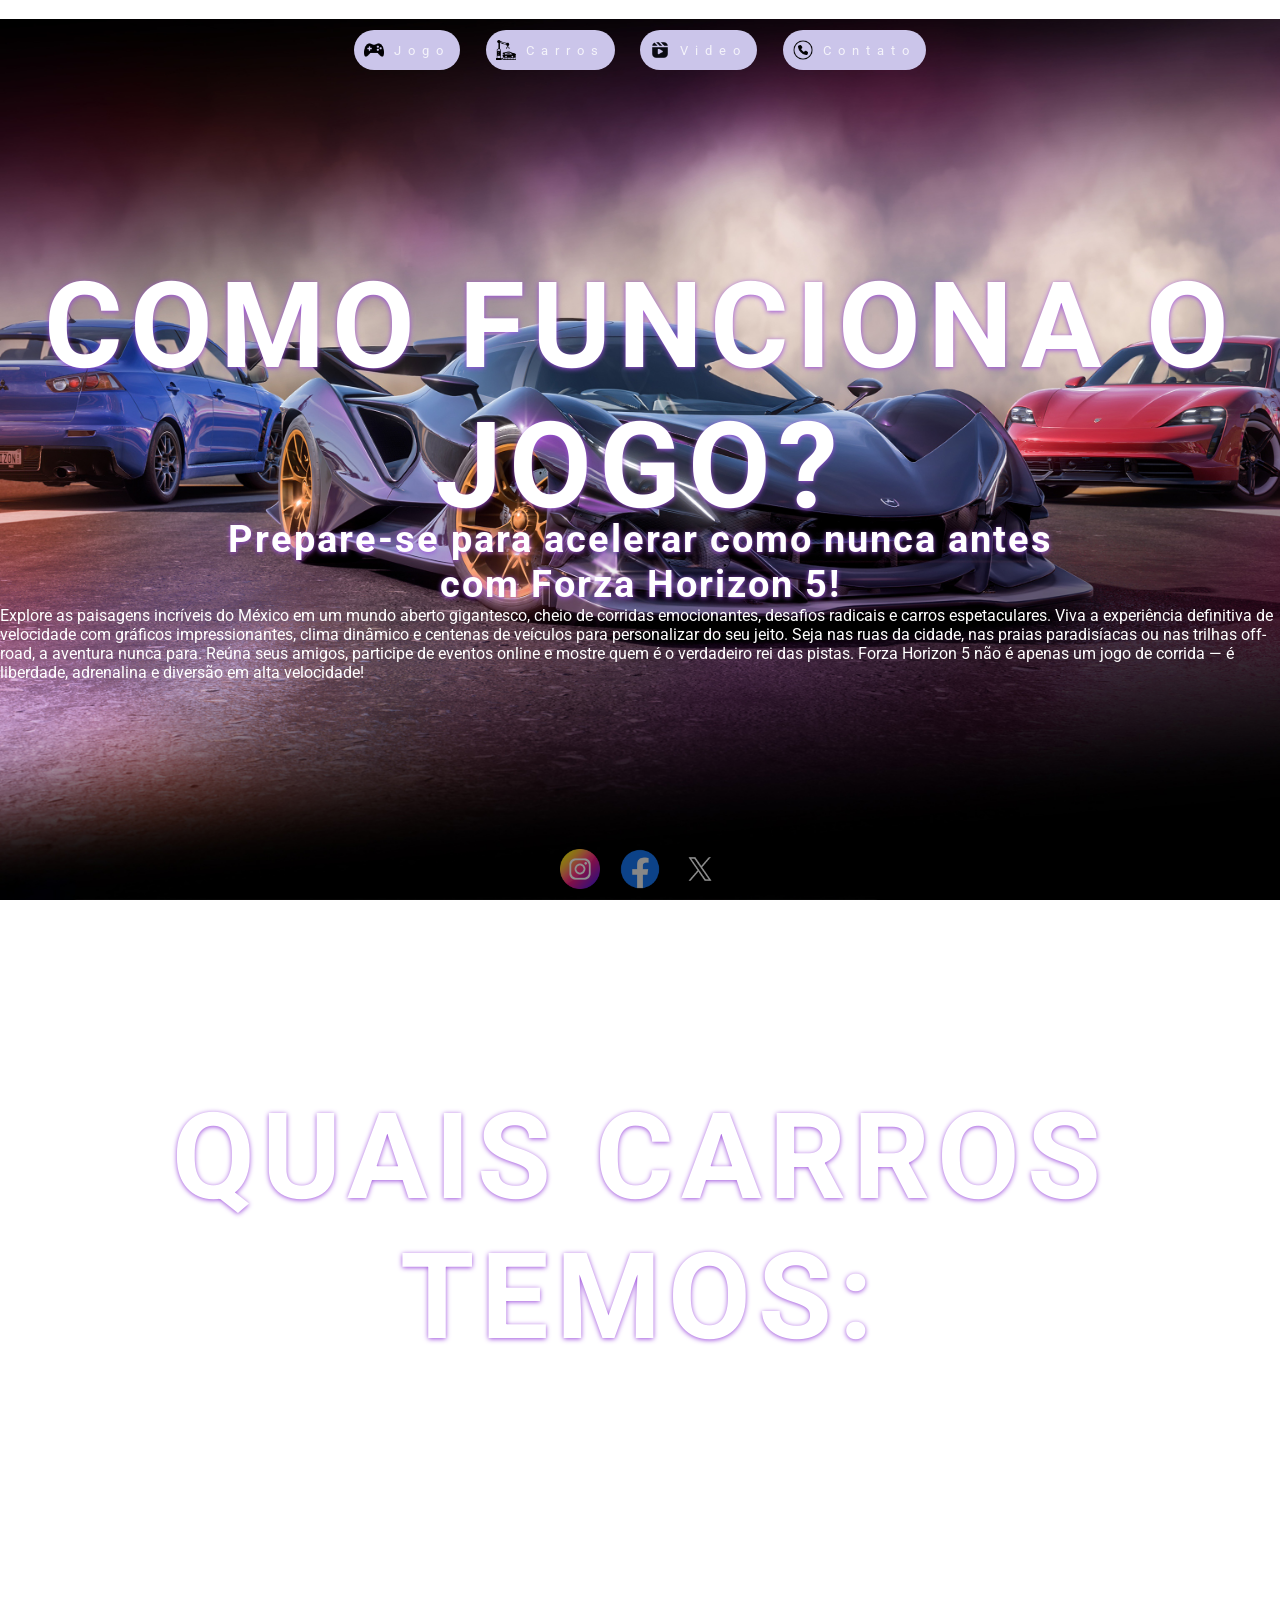
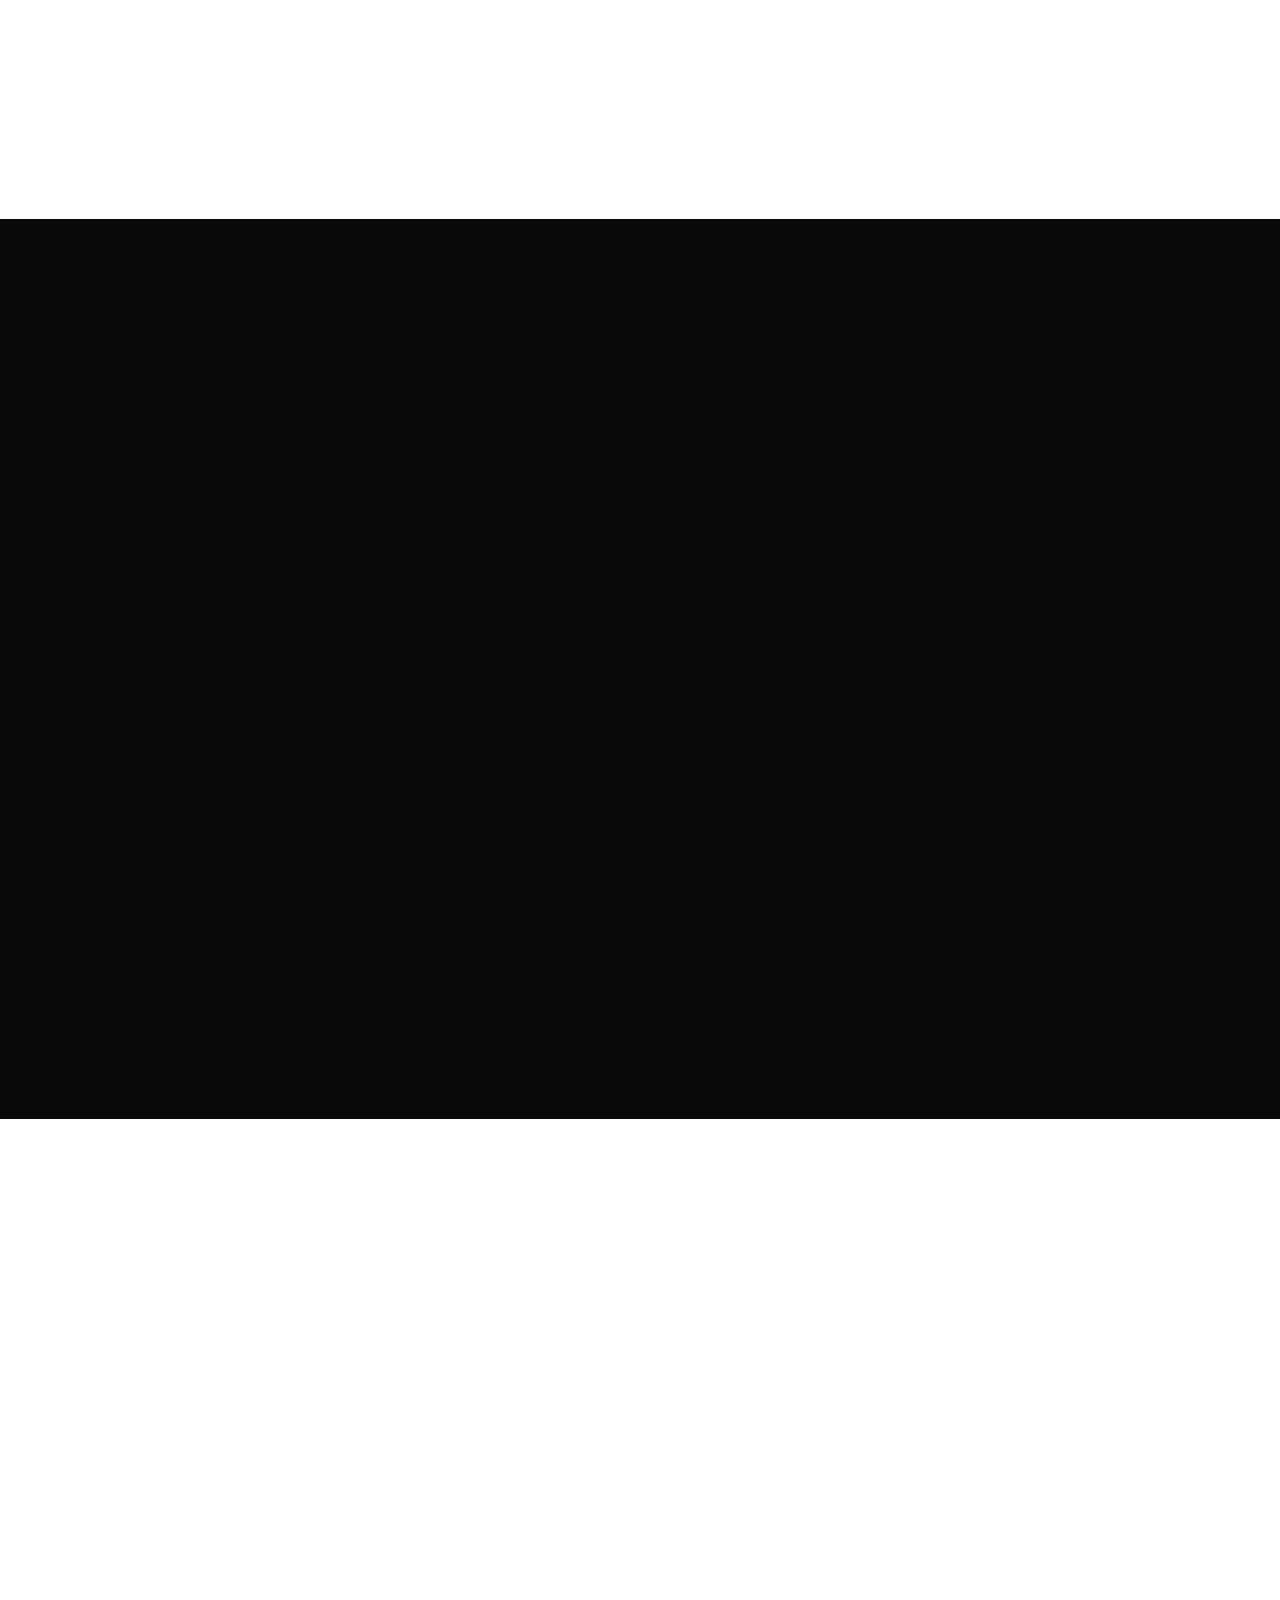
<file: src/index.html>
<!DOCTYPE html>
<html lang="en">
<head>
    <meta charset="UTF-8">
    <meta name="viewport" content="width=device-width, initial-scale=1.0">
    <title>Forza 5</title>
    <link rel="stylesheet" href="style.css">
    <link rel="preconnect" href="https://fonts.googleapis.com">
    <link rel="preconnect" href="https://fonts.gstatic.com" crossorigin>
    <link href="https://fonts.googleapis.com/css2?family=Roboto:ital,wght@0,100..900;1,100..900&display=swap" rel="stylesheet">
</head>
<body>
    <nav>
        <span class="navItems">
            <img src="../assets/icons/games.png" alt="Jogo" width="20px">
            <a class="navWords" href="#s1">Jogo</a>
        </span>
        <span class="navItems">
            <img src="../assets/icons/car.png" alt="Carros" width="20px">
            <a class="navWords" href="#s2">Carros</a>
        </span>
        <span class="navItems">
            <img src="../assets/icons/clapperboard.png" alt="Video" width="20px">
            <a class="navWords" href="#s3">Video</a>
        </span>
        <span class="navItems">
            <img src="../assets/icons/telephone (1).png" alt="Contato" width="20px">
            <a class="navWords" href="#s4">Contato</a>
        </span>
    </nav>
    <br>
    <main>
        <section id="s1">
            <h1>Como funciona o jogo?</h1>
            <h2>Prepare-se para acelerar como nunca antes com Forza Horizon 5!</h2>
            <p> Explore as paisagens incríveis do México em um mundo aberto gigantesco, cheio de corridas emocionantes, desafios radicais e carros espetaculares. Viva a experiência definitiva de velocidade com gráficos impressionantes, clima dinâmico e centenas de veículos para personalizar do seu jeito.

            Seja nas ruas da cidade, nas praias paradisíacas ou nas trilhas off-road, a aventura nunca para. Reúna seus amigos, participe de eventos online e mostre quem é o verdadeiro rei das pistas. Forza Horizon 5 não é apenas um jogo de corrida — é liberdade, adrenalina e diversão em alta velocidade!</p>
        </section>

        <section id="s2">
            <h1>Quais carros temos:</h1>
            <br>
            <ul>
                <li>Koenigsegg Jesko (2020)</li>
                <br>
                <li>Mercedes-AMG One (2021)</li>
                <br>
                <li>Lamborghini Sesto Elemento Forza Edition (2011)</li>
                <br>
                <li>Porsche Taycan Turbo S (2020)</li>
                <br>
                <li>Ford Racing Escort MK1 (1967)</li>
                <br>
                <li>Ferrari F40 Competizione (1989)</li>
                <br>
                <li>Mitsubishi Lancer Evolution X GSR (2008)</li>
                <br>
            </ul>
        </section>

        <section id="s3">
            <iframe width="560" height="315" class="vid" src="https://www.youtube.com/embed/W-SpP-Z0Uu8?si=h2y1q0su9qyCmnZg" title="YouTube video player" frameborder="0" allow="accelerometer; autoplay; clipboard-write; encrypted-media; gyroscope; picture-in-picture; web-share" referrerpolicy="strict-origin-when-cross-origin" allowfullscreen></iframe>
        </section>

        <section id="s4">

        </section>
        
    </main>
    <footer>
        <a href="https://www.instagram.com" target="_blank"> 
            <img width="40px" src="../assets/icons/instagram.png" alt="instagram">
        </a>
        <a href="https://www.facebook.com" target="_blank">
            <img width="40px" src="../assets/icons/facebook.png" alt="facebook">
        </a>
        <a href="https://www.x.com" target="_blank">
            <img width="40px" src="../assets/icons/twitter.png" alt="X">
        </a>
    </footer>

    <script src="script.js"></script>
</body>
</html>
</file>
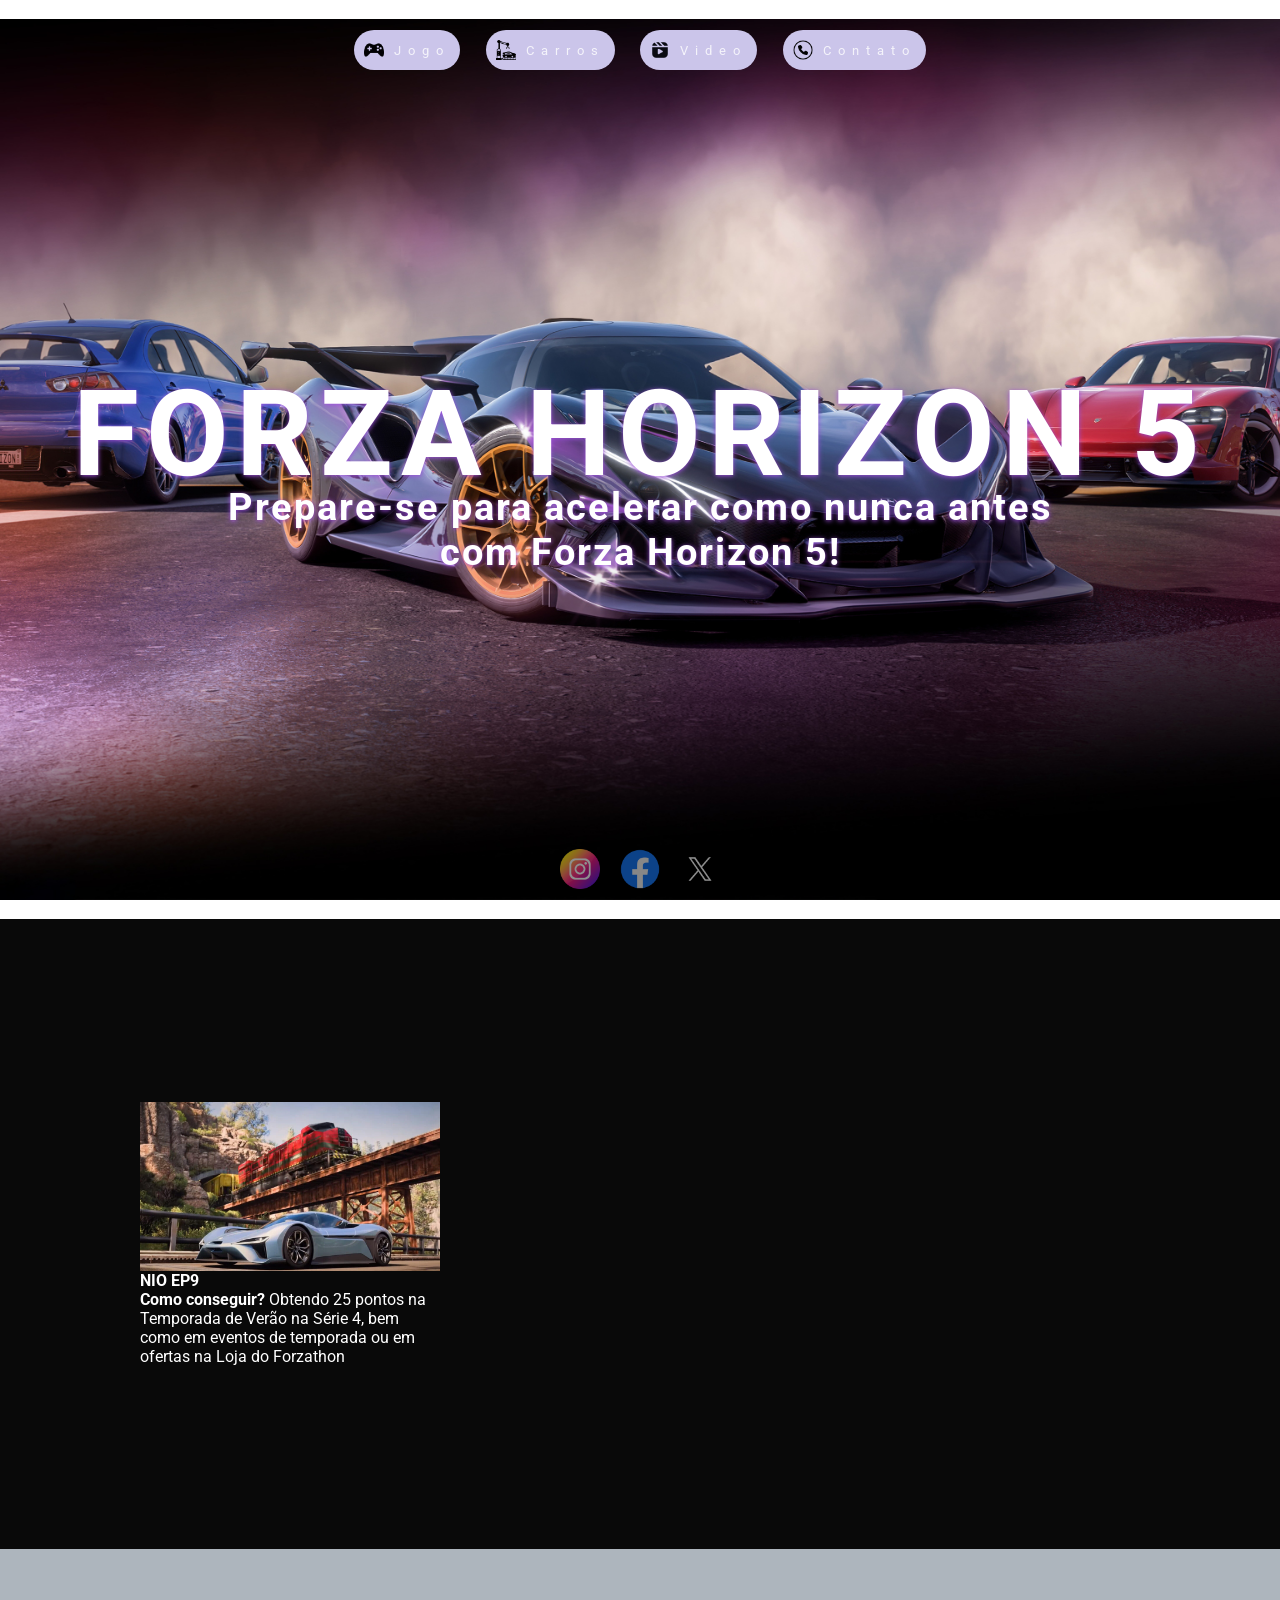
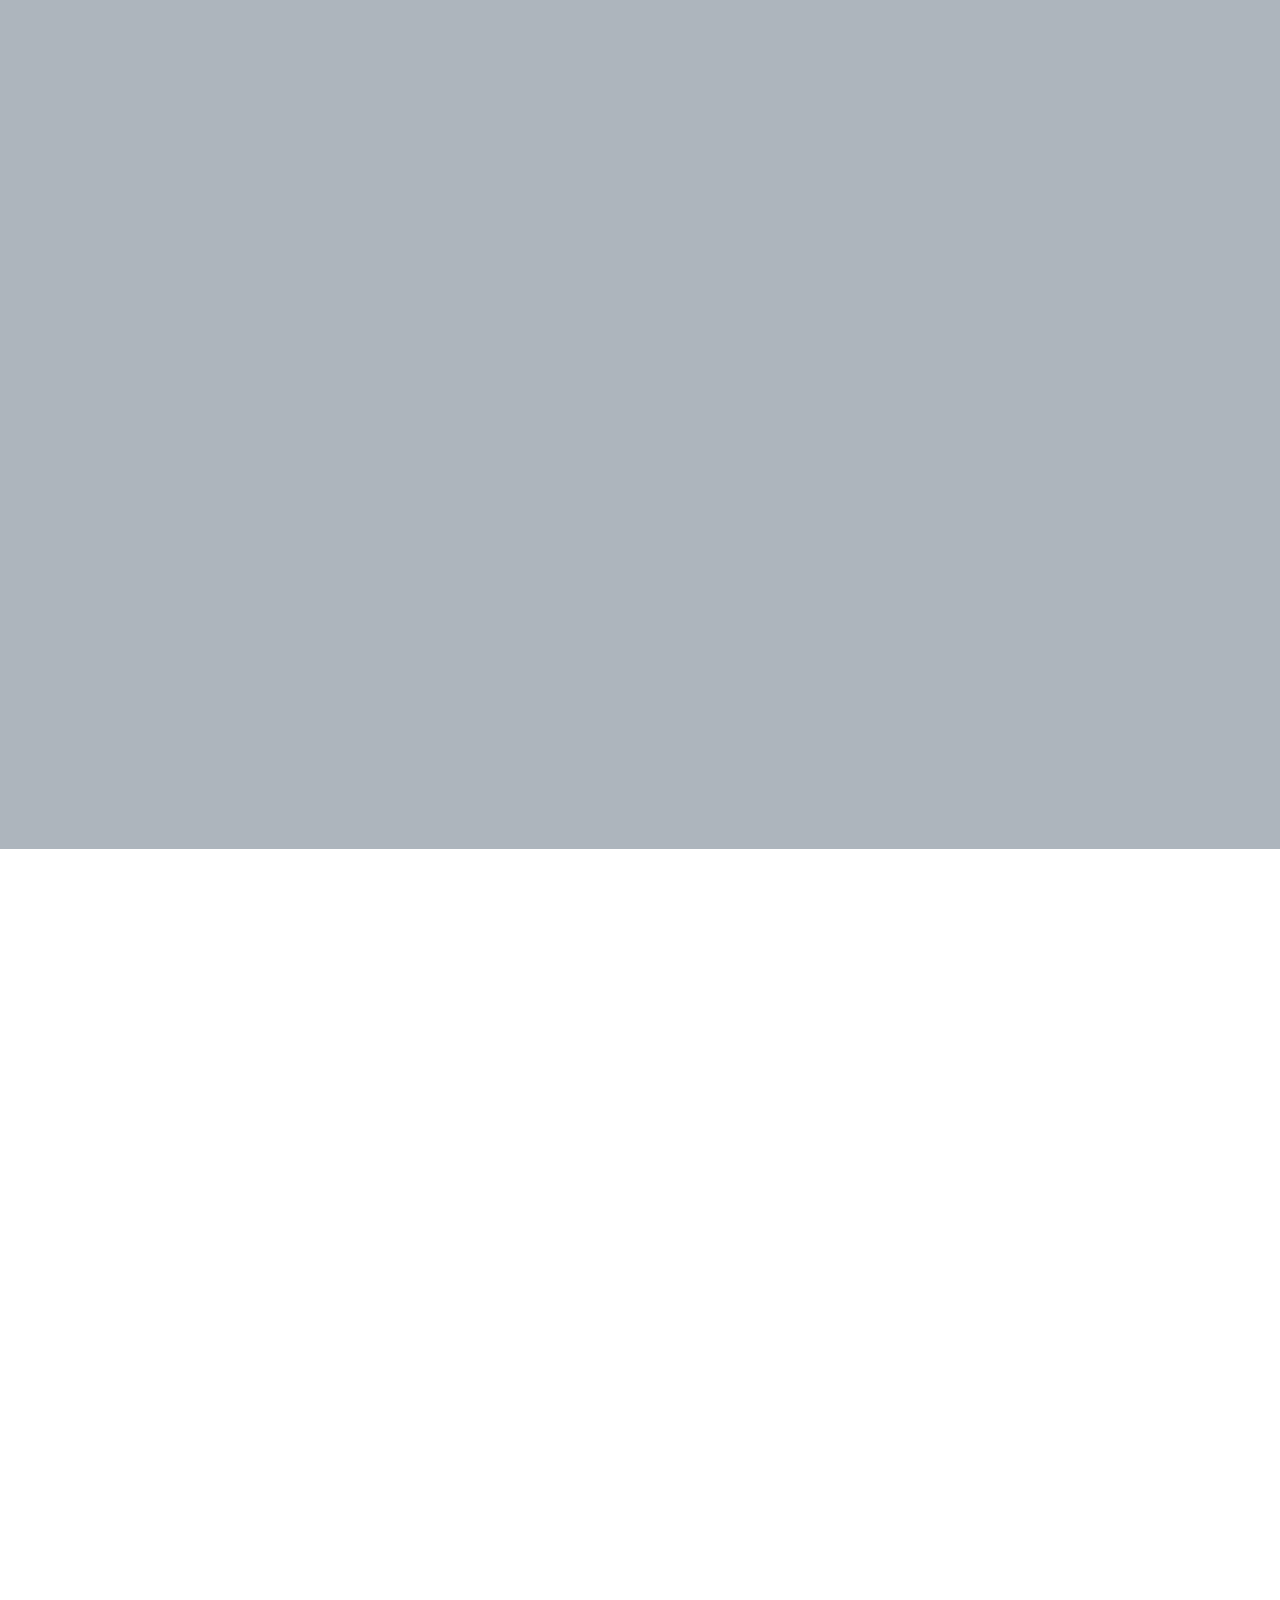
<file: lp-sesi-main/src/index.html>
<!DOCTYPE html>
<html lang="en">
<head>
    <meta charset="UTF-8">
    <meta name="viewport" content="width=device-width, initial-scale=1.0">
    <title>Forza 5</title>
    <link rel="stylesheet" href="style.css">
    <link rel="preconnect" href="https://fonts.googleapis.com">
    <link rel="preconnect" href="https://fonts.gstatic.com" crossorigin>
    <link href="https://fonts.googleapis.com/css2?family=Roboto:ital,wght@0,100..900;1,100..900&display=swap" rel="stylesheet">
</head>
<body>
    <nav>
        <span class="navItems">
            <img src="../assets/icons/games.png" alt="Jogo" width="20px">
            <a class="navWords" href="#s1">Jogo</a>
        </span>
        <span class="navItems">
            <img src="../assets/icons/car.png" alt="Carros" width="20px">
            <a class="navWords" href="#s2">Carros</a>
        </span>
        <span class="navItems">
            <img src="../assets/icons/clapperboard.png" alt="Video" width="20px">
            <a class="navWords" href="#s3">Video</a>
        </span>
        <span class="navItems">
            <img src="../assets/icons/telephone (1).png" alt="Contato" width="20px">
            <a class="navWords" href="#s4">Contato</a>
        </span>
    </nav>
    <br>
    <main>
        <section id="s1">
            <h1>Forza Horizon 5</h1>
            <h2>Prepare-se para acelerar como nunca antes com Forza Horizon 5!</h2>
            
        </section>

        <section id="s2">
            <div class="card">
                <img width="300px" height="auto" src="../assets/icons/bgcar1.jpg" alt="">
                <div>
                    <h4>NIO EP9</h4>
                    <p><strong>Como conseguir?</strong> Obtendo 25 pontos na Temporada de Verão na Série 4, bem como em eventos de temporada ou em ofertas na Loja do Forzathon</p>
                </div>
            </div>
            <div class="card">
                <img width="300px" height="auto" src="../assets/icons/bgcar2.jpg" alt="">
                <div>
                    <h4>MG XPower SV-R</h4>
                    <p><strong>Como conseguir?</strong> Disponível a partir do dia 24 de fevereiro de 2022 para os compradores do Passe de Temporada do Forza Horizon 5 (o “Car Pass”)</p>
                </div>
            </div>
            <div class="card">
                <img width="300px" height="auto" src="../assets/icons/bgcar3.jpg" alt="">
                <div>
                    <h4>MG MG3</h4>
                    <p><strong>Como conseguir?</strong> Obtendo 25 pontos na Temporada de Primavera na Série 4, bem como em eventos de temporada ou em ofertas na Loja do Forzathon</p>
                </div>
            </div>
        </section>

        <section id="s3">
            <iframe width="560" height="315" class="vid" src="https://www.youtube.com/embed/W-SpP-Z0Uu8?si=h2y1q0su9qyCmnZg" title="YouTube video player" frameborder="0" allow="accelerometer; autoplay; clipboard-write; encrypted-media; gyroscope; picture-in-picture; web-share" referrerpolicy="strict-origin-when-cross-origin" allowfullscreen></iframe>
        </section>

        <section id="s4">

        </section>
        
    </main>
    <footer>
        <a href="https://www.instagram.com" target="_blank"> 
            <img width="40px" src="../assets/icons/instagram.png" alt="instagram">
        </a>
        <a href="https://www.facebook.com" target="_blank">
            <img width="40px" src="../assets/icons/facebook.png" alt="facebook">
        </a>
        <a href="https://www.x.com" target="_blank">
            <img width="40px" src="../assets/icons/twitter.png" alt="X">
        </a>
    </footer>

    <script src="script.js"></script>
</body>
</html>
</file>
<file: src/style.css>
:root{
    --text: #ffff;
    --bg: #051723;
    --dblue: #03045E;
    --mblue: #0077B6;
    --lblue: #00B4D8;
    --rednav: #9d4edd;
    --cyan: #CAF0F8;
    --lpurple: #cbc5ea;

}

nav{
    width: 100%;
    position: fixed;
    top: 0;
    background-color: transparent;
    display: flex;
    align-items: center;
    justify-content:center;
    gap: 2vw;
    height: 100px;
    z-index: 999;
    animation: decima 1s ease-in-out;
    transition: all 1s ease-in-out;
    
    
}

.navItems{
    display: flex;
    align-items: center;
    justify-content: center;
    gap: 10px;
    background-color: var(--lpurple);
    padding: 10px;
    border-radius: 999px;
}

nav.sc{
    background-color:   #a557e444;
}

@keyframes decima{
    0%{
        transform: translateY(-100px);
    }
}
*{
    margin: 0;
    padding: 0;
    box-sizing: border-box;
    scroll-behavior: smooth;
}

body{
    font-family: "Roboto", sans-serif;
    color: var(--text);
}



.navItems:hover{
    cursor: pointer;
}

a{
    color: inherit;
    text-decoration: none;
    font-size: 1vw;
    letter-spacing: 7px;
    opacity: 0.8;
    transition: all 200ms linear;
}

a:hover{
    opacity: 1;
    text-shadow: 0px 3px 10px var(--text);
}

section{
    min-height: 100vh;
    height: auto;
}

#s1{
    background-image: url('../assets/icons/bgDesktop.jpg');
    background-attachment: fixed;
    background-position: center;
    background-repeat: no-repeat;
    background-size: cover;
    display: flex;
    align-items: center;
    justify-content: center;
    flex-direction: column;
}

#s2{
    background-image: url(../assets/icons/bgGarage.avif);
    background-attachment: fixed;
    background-position: center;
    background-repeat: no-repeat;
    background-size: cover;
    display: flex;
    align-items: center;
    justify-content: center;
    flex-direction: column;
}

h1{
    font-size: 120px;
    word-break: break-word;
    overflow-wrap: break-word;
    text-transform: uppercase;
    text-shadow: 0px 1px 5px  var(--rednav);
    letter-spacing: 7px;
    width: 100%;
    text-align: center;
    animation: esquerda 2s  ease-in-out;

}

h2{
        font-size: 3vw;
        letter-spacing: 2px;
        width: 67%;
        margin-top: -20px;
        text-align: center;
        text-shadow: 0px 1px 5px var(--rednav);
        animation: direita 2s ease-in-out;
}

footer{
    display: flex;
    align-items: center;
    justify-content: center;
    gap: 20px;
    height: 60px;
    background-color: transparent;
    position: fixed;
    bottom: 0;
    width: 100%;
    transition: all 1s ease-in-out;
}

footer.ft{
    background-color: transparent;
}

footer a img{
    opacity: 0.7;
    transition: all 200ms linear;
}

footer a img:hover{
    opacity: 1;
    box-shadow: 0px 3px 10px #090909;
    transform: translateY(-5px) scale(1.1) rotate(360deg);
}

#s3{
    display: flex;
    align-items: center;
    justify-content: center;
    background-color: #090909;
}

.vid{
    width: 1000px;
    height: 520px;

}


@media (width <= 1000px){
    .navWords{
        display: none;
    }
    #s1{
        background-image: url('../assets/icons/bgMobile.jpg');
    }
    h1{
        line-height: 120px;
    }
    h2{
        margin-top: 10px;
        font-size: 30px;
    }
}
</file>
<file: lp-sesi-main/src/style.css>
:root{
    --text: #ffff;
    --bg: #051723;
    --dblue: #03045E;
    --mblue: #0077B6;
    --lblue: #00B4D8;
    --rednav: #9d4edd;
    --cyan: #CAF0F8;
    --lpurple: #cbc5ea;

}

nav{
    width: 100%;
    position: fixed;
    top: 0;
    background-color: transparent;
    display: flex;
    align-items: center;
    justify-content:center;
    gap: 2vw;
    height: 100px;
    z-index: 999;
    animation: decima 1s ease-in-out;
    transition: all 1s ease-in-out;
    
    
}

.navItems{
    display: flex;
    align-items: center;
    justify-content: center;
    gap: 10px;
    background-color: var(--lpurple);
    padding: 10px;
    border-radius: 999px;
}

nav.sc{
    background-color:   #a557e444;
}

@keyframes decima{
    0%{
        transform: translateY(-100px);
    }
}
*{
    margin: 0;
    padding: 0;
    box-sizing: border-box;
    scroll-behavior: smooth;
}

body{
    font-family: "Roboto", sans-serif;
    color: var(--text);
}



.navItems:hover{
    cursor: pointer;
}

a{
    color: inherit;
    text-decoration: none;
    font-size: 1vw;
    letter-spacing: 7px;
    opacity: 0.8;
    transition: all 200ms linear;
}

a:hover{
    opacity: 1;
    text-shadow: 0px 3px 10px var(--text);
}

section{
    min-height: 100vh;
    height: auto;
}

#s1{
    background-image: url('../assets/icons/bgDesktop.jpg');
    background-attachment: fixed;
    background-position: center;
    background-repeat: no-repeat;
    background-size: cover;
    display: flex;
    align-items: center;
    justify-content: center;
    flex-direction: column;
}

#s2{
    display: flex;
    align-items: center;
    justify-content: center;
    background-color: #090909;
    background-attachment: fixed;
    background-position: center;
    background-repeat: no-repeat;
    background-size: cover;
    flex-wrap: wrap;
    gap: 50px;
    min-height: 70vh;
    
    
}

#s3{
    display: flex;
    align-items: center;
    justify-content: center;
    background-color: #adb5bd;
}

.card{
    width: 300px;
    height: auto;
    display: flex;
    align-items: center;
    justify-content: center;
    flex-direction: column;
    opacity: 0;
    transform: translateY(200px);
    transition: opacity 0.6s ease, transform 0.6s ease;

}

.card.visible{
    opacity: 1;
    transform: translateY(0);
}

h1{
    font-size: 120px;
    word-break: break-word;
    overflow-wrap: break-word;
    text-transform: uppercase;
    text-shadow: 0px 1px 5px  var(--rednav);
    letter-spacing: 7px;
    width: 100%;
    text-align: center;
    animation: esquerda 2s  ease-in-out;

}

h2{
        font-size: 3vw;
        letter-spacing: 2px;
        width: 67%;
        margin-top: -20px;
        text-align: center;
        text-shadow: 0px 1px 5px var(--rednav);
        animation: direita 2s ease-in-out;
}

footer{
    display: flex;
    align-items: center;
    justify-content: center;
    gap: 20px;
    height: 60px;
    background-color: transparent;
    position: fixed;
    bottom: 0;
    width: 100%;
    transition: all 1s ease-in-out;
}

footer.ft{
    background-color: transparent;
}

footer a img{
    opacity: 0.7;
    transition: all 200ms linear;
}

footer a img:hover{
    opacity: 1;
    box-shadow: 0px 3px 10px #090909;
    transform: translateY(-5px) scale(1.1) rotate(360deg);
}



.vid{
    width: 1000px;
    height: 520px;

}




@media (width <= 1000px){
    .navWords{
        display: none;
    }
    #s1{
        background-image: url('../assets/icons/bgMobile.jpg');
    }
    h1{
        line-height: 120px;
    }
    h2{
        margin-top: 10px;
        font-size: 30px;
    }
}
</file>
